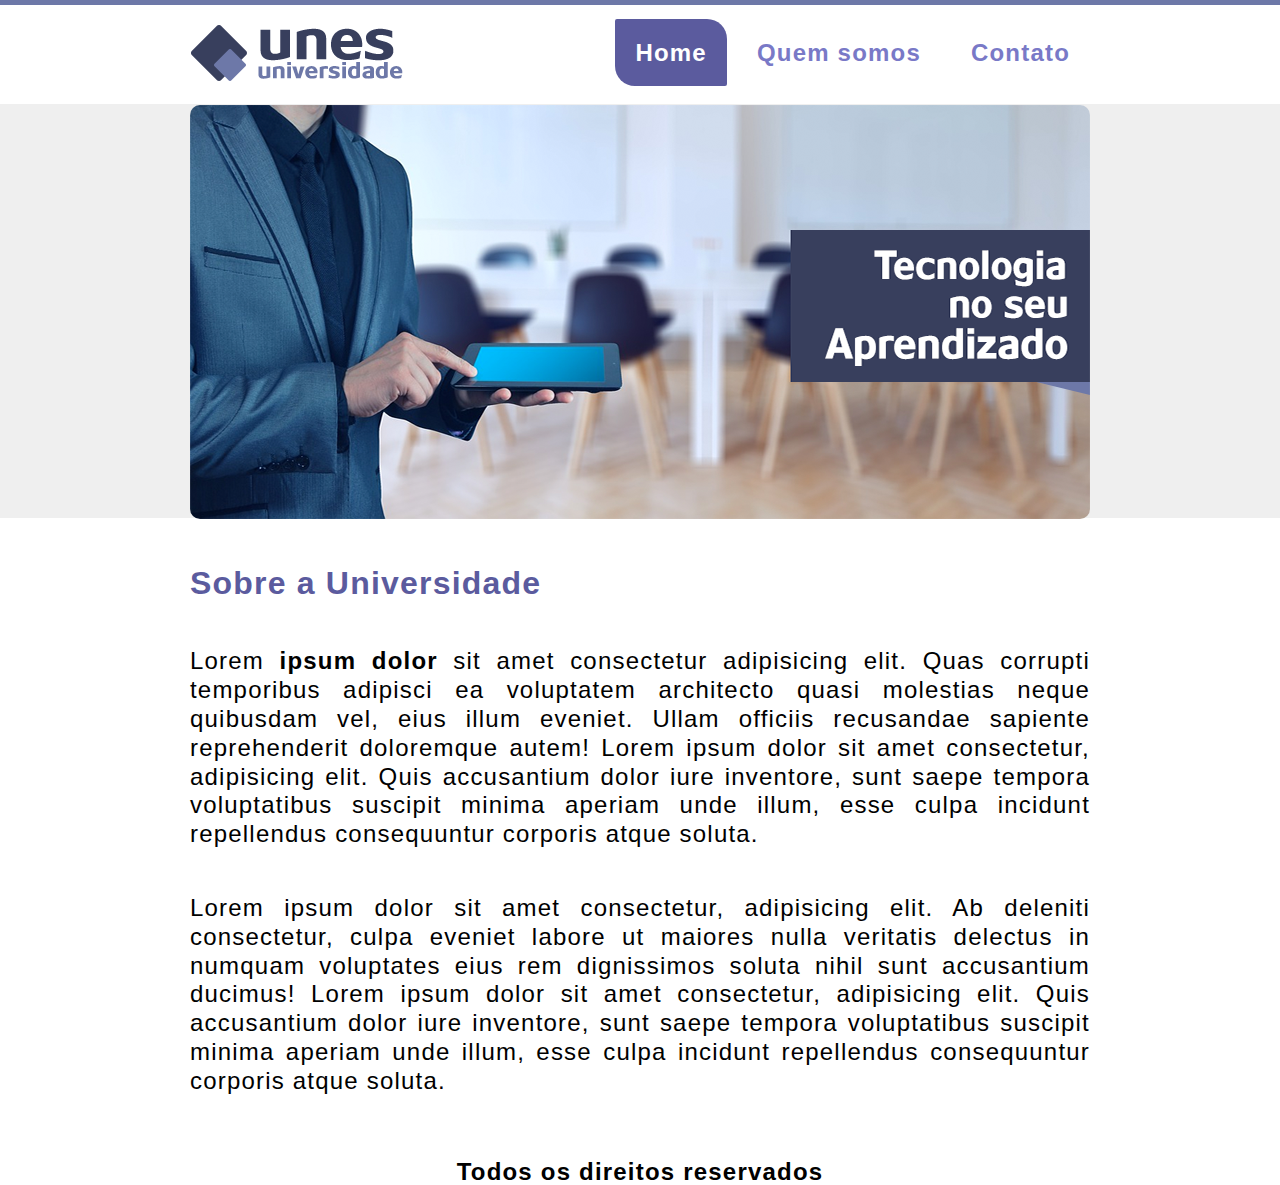
<file: index.html>
<!DOCTYPE html>
<html lang="en">
<head>
    <meta charset="UTF-8">
    <meta name="viewport" content="width=device-width, initial-scale=1.0">
    <title>UNES-Universidade</title>

    <link rel="stylesheet" href="css/reset.css">
    <link rel="stylesheet" href="css/estilo.css">  
</head>
<body background="img/fundo.png">
    <header>
        <div class="site topo">
            <h1>Unes Universidade</h1>
            <div class="links">
                <ul>
                    <li><a href="#" class="ativo">Home</a></li>
                    <li><a href="quemsomos.html">Quem somos</a></li>
                    <li><a href="contato.html">Contato</a></li>
                </ul>
            </div>
        </div>
    </header>
    <main>
        <section>
            <div class="site banner">
            </div>
        </section>
        <section>
            <div class="site sobre">
                <h2>Sobre a Universidade</h2>
                <p>
                    Lorem <span>ipsum dolor</span> sit amet consectetur adipisicing elit. Quas corrupti temporibus adipisci ea voluptatem architecto quasi molestias neque quibusdam vel, eius illum eveniet. Ullam officiis recusandae sapiente reprehenderit doloremque autem!
                    Lorem ipsum dolor sit amet consectetur, adipisicing elit. Quis accusantium dolor iure inventore, sunt saepe tempora voluptatibus suscipit minima aperiam unde illum, esse culpa incidunt repellendus consequuntur corporis atque soluta.
                </p>
                <p>
                    Lorem ipsum dolor sit amet consectetur, adipisicing elit. Ab deleniti consectetur, culpa eveniet labore ut maiores nulla veritatis delectus in numquam voluptates eius rem dignissimos soluta nihil sunt accusantium ducimus!
                    Lorem ipsum dolor sit amet consectetur, adipisicing elit. Quis accusantium dolor iure inventore, sunt saepe tempora voluptatibus suscipit minima aperiam unde illum, esse culpa incidunt repellendus consequuntur corporis atque soluta.
                </p>
            </div>
        </section>
    </main>
    <footer>
        <div class="site rodape">
            Todos os direitos reservados
        </div>
    </footer>
</body>
</html>
</file>
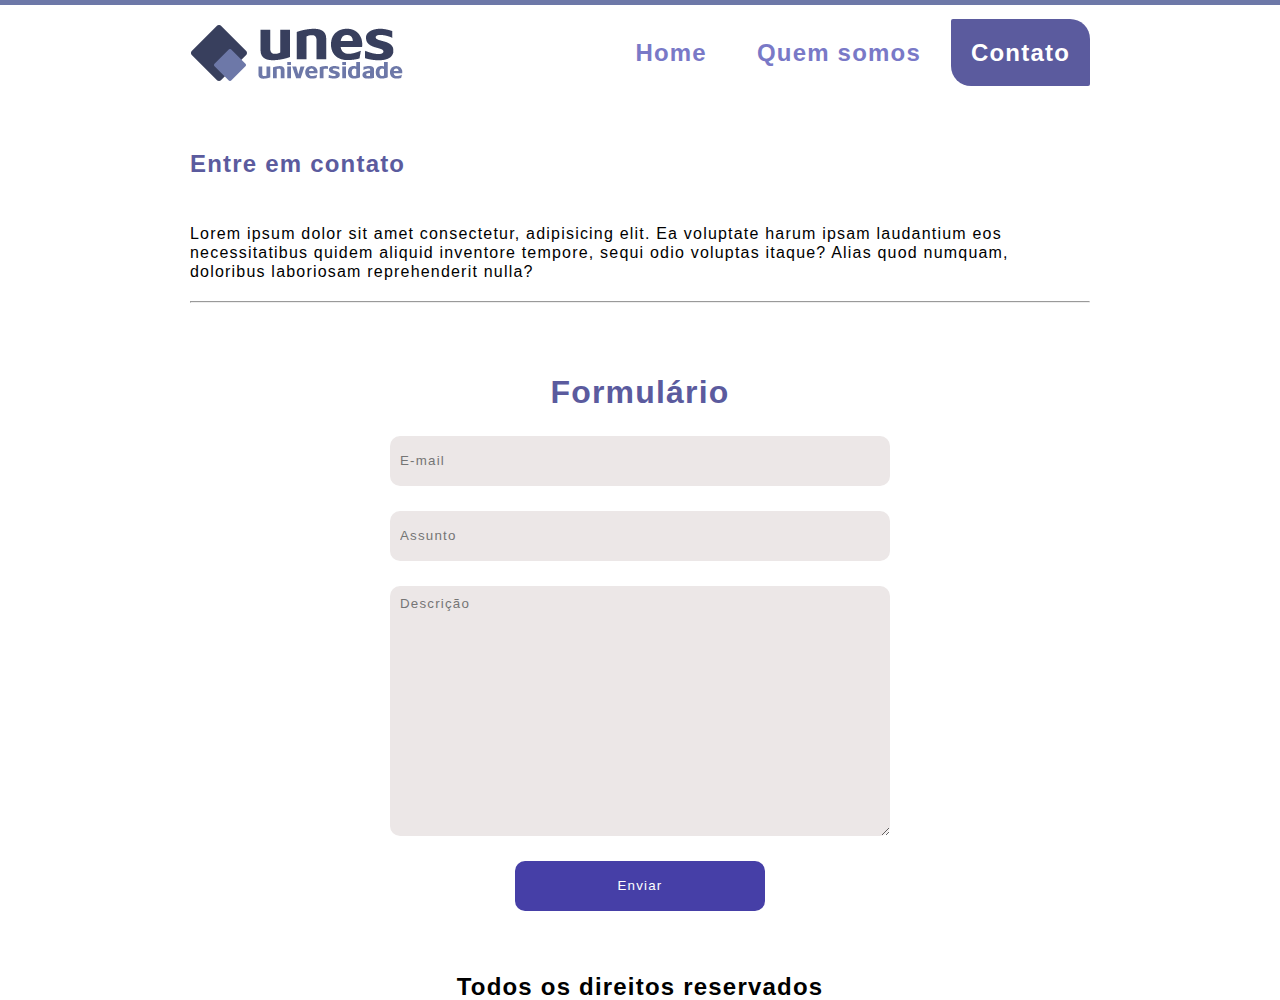
<file: contato.html>
<!DOCTYPE html>
<html lang="en">
<head>
    <meta charset="UTF-8">
    <meta name="viewport" content="width=device-width, initial-scale=1.0">
    <title>UNES-Universidade</title>

    <link rel="stylesheet" href="css/reset.css">
    <link rel="stylesheet" href="css/estilo.css">  
</head>
<body background="img/fundo2.png">
    <header>
        <div class="site topo">
            <h1>Unes Universidade</h1>
            <div class="links">
                <ul>
                    <li><a href="index.html">Home</a></li>
                    <li><a href="quemsomos.html">Quem somos</a></li>
                    <li><a href="#" class="ativo">Contato</a></li>
                </ul>
            </div>
        </div>
    </header>
    <main>
        <section>
            <div class="site contato">
                <div class="contato-title">
                    <h2>Entre em contato</h2>
                    <p>Lorem ipsum dolor sit amet consectetur, adipisicing elit. Ea voluptate harum ipsam laudantium eos necessitatibus quidem aliquid inventore tempore, sequi odio voluptas itaque? Alias quod numquam, doloribus laboriosam reprehenderit nulla?</p>
                </div><br>
                <hr>
                <div class="form">
                    <form action="">
                        <h2>Formulário</h2>
                        <input type="email" placeholder="E-mail">
                        
                        <input type="text" placeholder="Assunto">
                        
                        <textarea name="" id="" cols="30" rows="10" placeholder="Descrição"></textarea>
                        <input class="botao" type="button" value="Enviar">
                    </form>
                </div>
            </div>
        </section>
    </main>
    <footer>
        <div class="site rodape">
            Todos os direitos reservados
        </div>
    </footer>
</body>
</html>
</file>
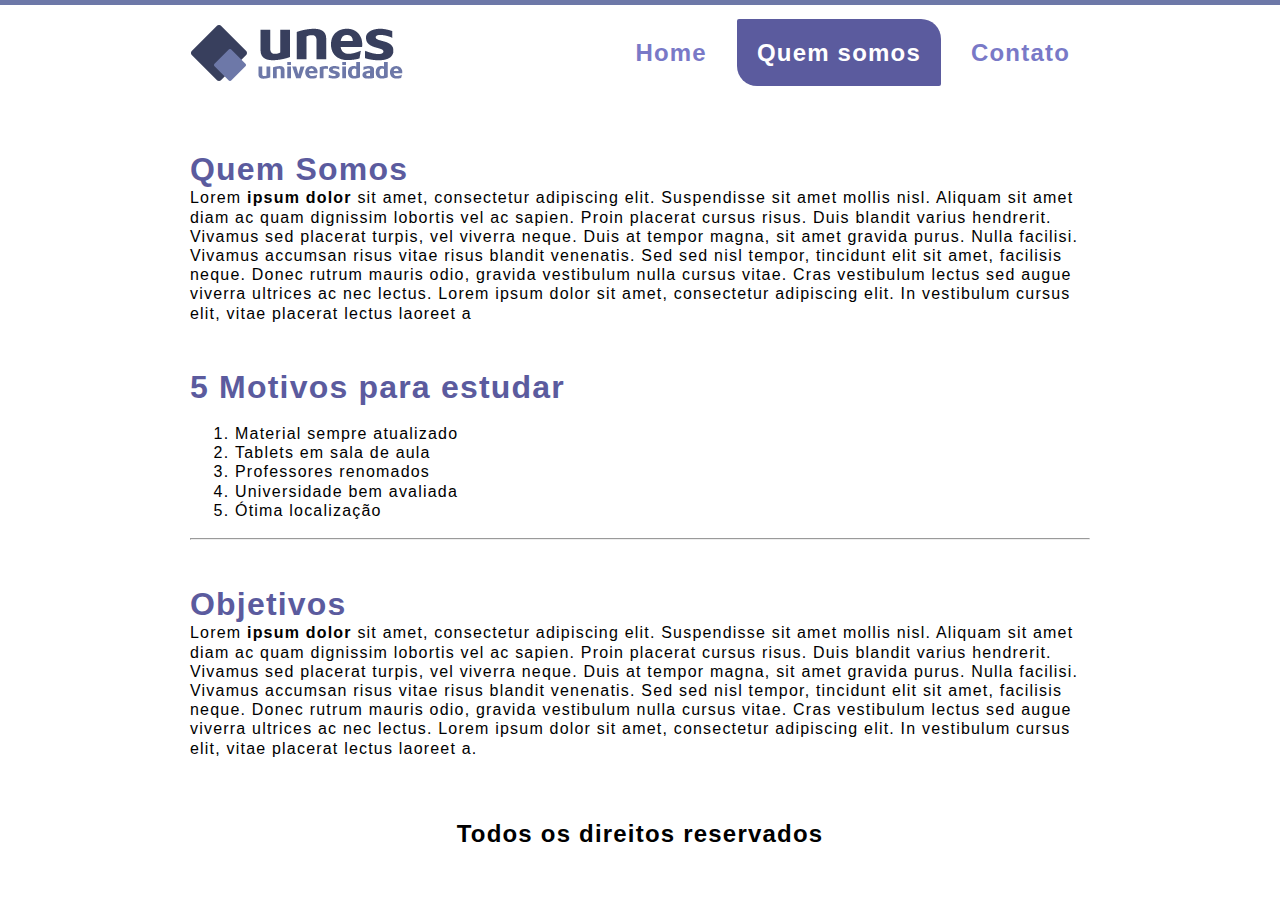
<file: quemsomos.html>
<!DOCTYPE html>
<html lang="en">
<head>
    <meta charset="UTF-8">
    <meta name="viewport" content="width=device-width, initial-scale=1.0">
    <title>UNES-Universidade</title>

    <link rel="stylesheet" href="css/reset.css">
    <link rel="stylesheet" href="css/estilo.css">  
</head>
<body background="img/fundo2.png">
    <header>
        <div class="site topo">
            <h1>Unes Universidade</h1>
            <div class="links">
                <ul>
                    <li><a href="index.html">Home</a></li>
                    <li><a href="#" class="ativo">Quem somos</a></li>
                    <li><a href="contato.html">Contato</a></li>
                </ul>
            </div>
        </div>
    </header>
    <main>
        <section>
            <div class="site">
                <div class="quem-somos">
                    <h2>Quem Somos</h2>
                    <p>Lorem <span>ipsum dolor</span> sit amet, consectetur adipiscing elit. Suspendisse sit amet mollis nisl. Aliquam sit amet diam ac quam dignissim lobortis vel ac sapien. Proin placerat cursus risus. Duis blandit varius hendrerit. Vivamus sed placerat turpis, vel viverra neque. Duis at tempor magna, sit amet gravida purus. Nulla facilisi. Vivamus accumsan risus vitae risus blandit venenatis. Sed sed nisl tempor, tincidunt elit sit amet, facilisis neque. Donec rutrum mauris odio, gravida vestibulum nulla cursus vitae. Cras vestibulum lectus sed augue viverra ultrices ac nec lectus. Lorem ipsum dolor sit amet, consectetur adipiscing elit. In vestibulum cursus elit, vitae placerat lectus laoreet a</p>
                </div>
                <div class="motivos">
                    <h2>5 Motivos para estudar</h2>
                        <ol>
                            <li>Material sempre atualizado</li>
                            <li>Tablets em sala de aula</li>
                            <li>Professores renomados</li>
                            <li>Universidade bem avaliada</li>
                            <li>Ótima localização</li>
                        </ol>
                </div>
                <hr>
                <div class="objetivos">
                    <h2>Objetivos</h2>
                    <p>
                        Lorem <span>ipsum dolor</span> sit amet, consectetur adipiscing elit. Suspendisse sit amet mollis nisl. Aliquam sit amet diam ac quam dignissim lobortis vel ac sapien. Proin placerat cursus risus. Duis blandit varius hendrerit. Vivamus sed placerat turpis, vel viverra neque. Duis at tempor magna, sit amet gravida purus. Nulla facilisi. Vivamus accumsan risus vitae risus blandit venenatis. Sed sed nisl tempor, tincidunt elit sit amet, facilisis neque. Donec rutrum mauris odio, gravida vestibulum nulla cursus vitae. Cras vestibulum lectus sed augue viverra ultrices ac nec lectus. Lorem ipsum dolor sit amet, consectetur adipiscing elit. In vestibulum cursus elit, vitae placerat lectus laoreet a.
                    </p>
                </div>
            </div>
        </section>
    </main>
    <footer>
        <div class="site rodape">
            Todos os direitos reservados
        </div>
    </footer>
</body>
</html>
</file>
<file: css/estilo.css>
*{
    padding: 0;
    margin: 0;
    box-sizing: border-box;
    font-family: Arial, Helvetica, sans-serif!important;
    line-height: 1.2;
    letter-spacing: 1.2px;
}

.site {
    max-width: 900px;
    width: 100%;
    margin: 0 auto;
}
.ativo{
    background-color: rgb(91, 91, 158);
    border-radius: 2px 20px;
    color: #fff!important;
}

h2{
    margin-top: 5%;
    font-size: 2rem;
    font-weight: 700;
    color: rgb(91, 91, 158);
}
header .topo h1{
    background-image: url(../img/logo.png);
    background-repeat: no-repeat;
    background-size: cover;
    width: 213px;
    height: 57px;
    text-indent: -9999px;
}
header .topo{
    width: 100%;
    height: 105px;
    display: flex;
    justify-content: space-between;
    align-items: center;
}
header .topo .links ul{
    display: flex;
    gap: 10px;
}
header .topo .links a{
    text-decoration: none;
    padding: 20px;
    font-weight: 600;
    font-size: 1.5rem;
    color: rgb(121, 121, 199);
}
header .topo .links a:hover{
    background-color: rgb(91, 91, 158);
    border-radius: 2px 20px;
    color: #fff;
}
main .banner{
    background-image: url(/img/capa.png);
    width: 900px;
    height: 414px;
    border-radius: 10px;
}
main .sobre h2{
    margin-top: 5%;
    font-size: 2rem;
    font-weight: 700;
    color: rgb(91, 91, 158);
}
main .sobre span{
    font-weight: 700;
}
main .sobre p{
    margin-top: 5%;
    font-size: 1.5rem;
    text-align: justify;
}
footer .rodape{
    margin-top: 5%;
    font-size: 1.5rem;
    font-weight: 900;
    text-align: center;
}


.contato-title h2{
    font-size: 1.5rem;
    font-weight: 700;
    color: rgb(91, 91, 158);
    margin: 5% 0 5% 0;
}
.form{
    display: flex;
    justify-content: center;
}
form h2{
    font-size: 2rem;
    font-weight: 700;
    color: rgb(91, 91, 158);
    align-self: center;
}
form{
    margin-top: 5%;
    display: flex;
    flex-direction: column;  
    gap: 25px;
}
input{
    background-color: rgb(236, 231, 231);
    width: 500px;
    height: 50px;
    border-radius: 10px;
    padding: 2%;
    border: none;
}

textarea{
    background-color: rgb(236, 231, 231);
    width: 500px;
    height: 250px;
    border-radius: 10px;
    padding: 2%;
    border: none;
}
.botao{
    background-color: rgb(70, 63, 167);
    width: 250px;
    height: 50px;
    border-radius: 10px;
    padding: 2%;
    border: none;
    color: white;
    cursor: pointer;
    transition: all 0.4s ease-in-out;
    align-self: center;
}
.botao:hover{
    background-color: rgb(110, 102, 212);  
}

ol{
    margin: 2% 0 2% 5%;
}
span{
    font-weight: 800;
}
</file>
